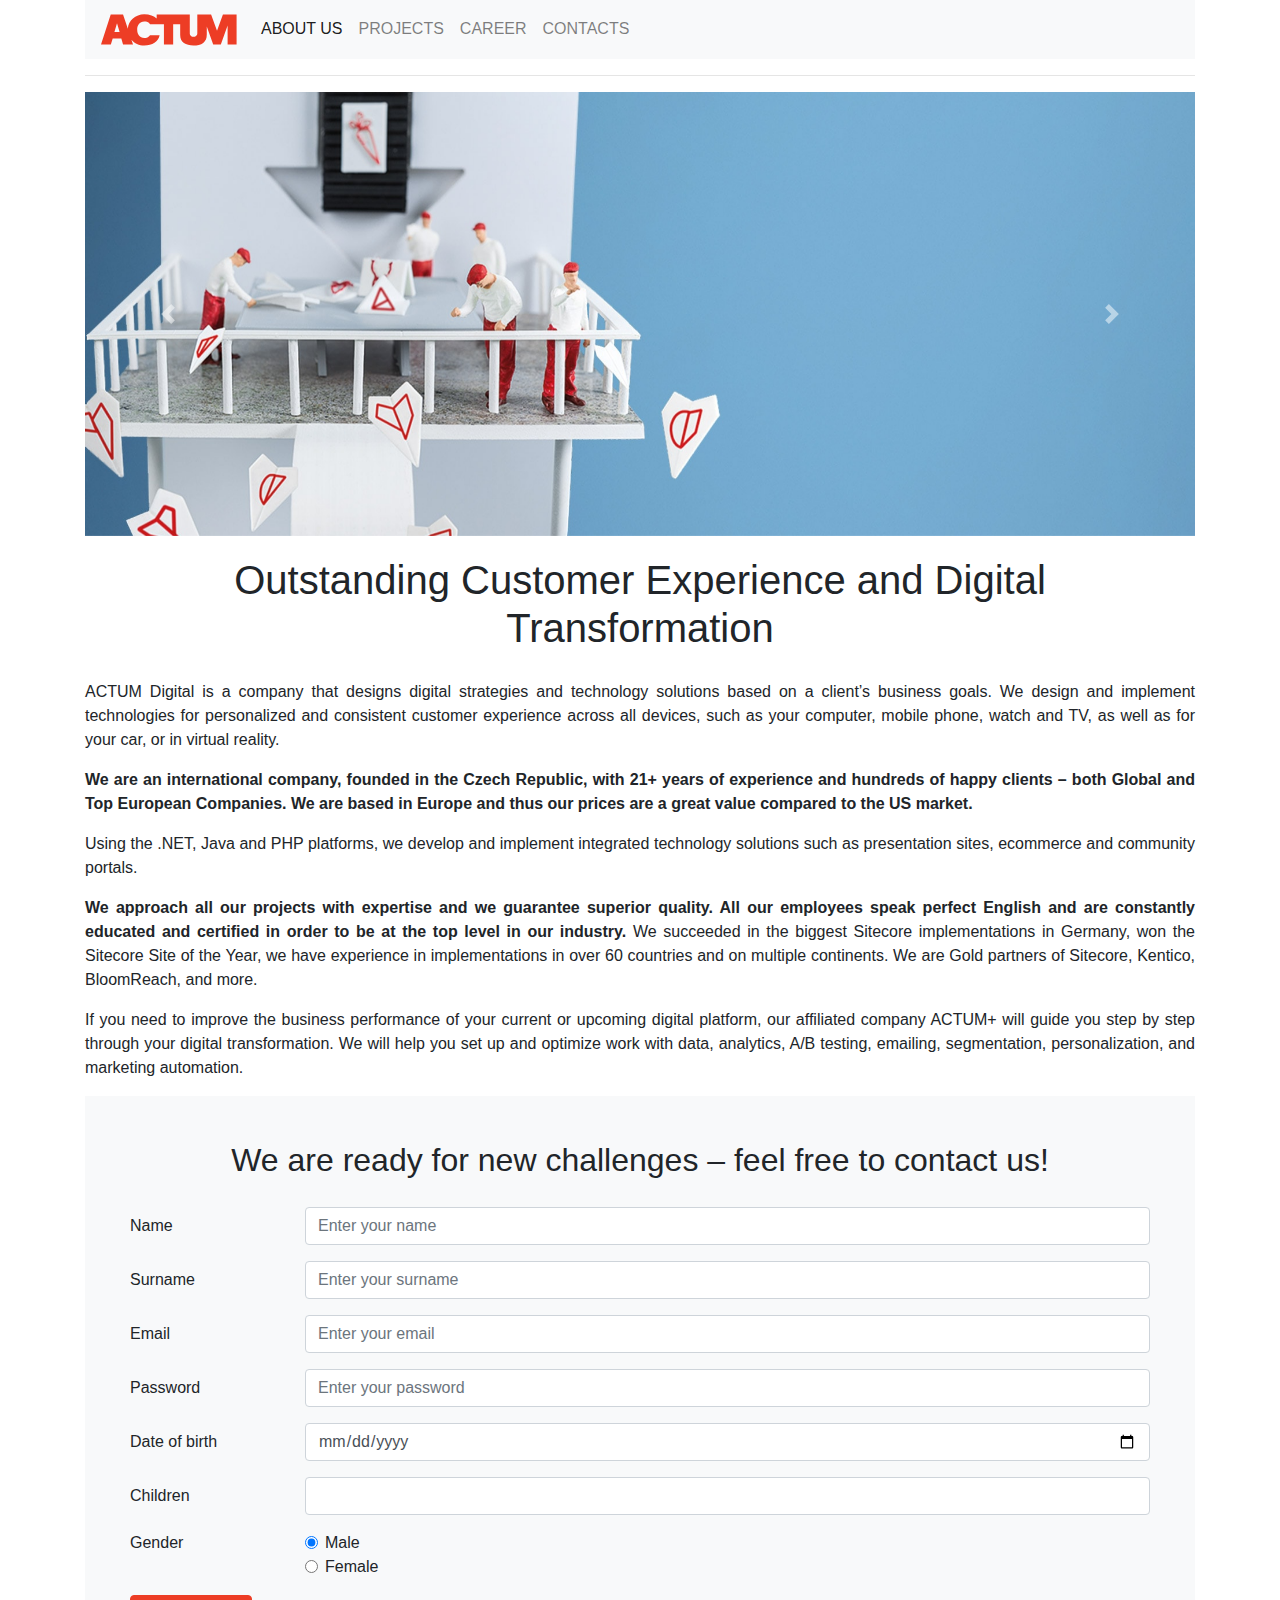
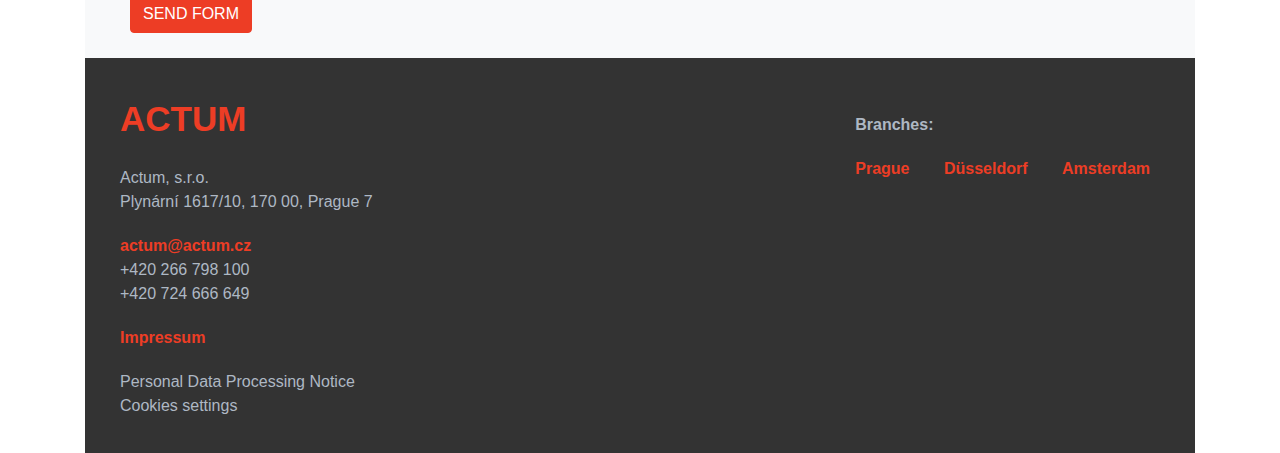
<file: actum/index.html>
<!DOCTYPE html>
<html lang="en">
<head>
    <meta charset="UTF-8">
    <meta name="viewport" content="width=device-width, initial-scale=1.0">
    <meta http-equiv="X-UA-Compatible" content="ie=edge">
    <link rel="stylesheet" href="https://stackpath.bootstrapcdn.com/bootstrap/4.3.1/css/bootstrap.min.css" integrity="sha384-ggOyR0iXCbMQv3Xipma34MD+dH/1fQ784/j6cY/iJTQUOhcWr7x9JvoRxT2MZw1T" crossorigin="anonymous">
    <link rel="stylesheet" href="style.css">
    <link rel="shortcut icon" href="image/favicon.png" type="image/png">
    <title>ACTUM</title>
</head>
<body>
    <div class="container">
        <div class="content">
        <header>
            <nav class="navbar navbar-expand-lg navbar-light bg-light">
                <a class="navbar-brand" href="#">
                    <span class="icon icon-logo" style="background-image: none;">
                        <svg width="136" height="32" viewBox="0 0 136 32" xmlns="http://www.w3.org/2000/svg">
                            <path d="M18.596 17.915h-5.172l2.586-8.62 2.586 8.62zm116.996 12.562V.427h-13.67l-5.911 16.256L110.1.427H96.306V19.27c0 2.832-2.34 3.57-3.818 3.57-1.478 0-3.695-.738-3.695-3.57V.427H55.665v4.187C52.956 1.782 48.645.181 43.227.181c-8.744 0-15.887 6.404-16.38 14.531L22.045.427H9.729L0 30.477h9.852l1.848-5.912h8.62l1.725 5.912h9.975l-1.601-4.803c3.079 3.57 7.635 5.788 12.808 5.788 8.005 0 14.286-3.695 15.394-10.222h-9.606c-1.355 2.094-3.571 2.833-5.788 2.833-4.557 0-7.02-3.695-7.02-8.251 0-4.557 2.34-8.252 7.02-8.252 2.463 0 4.433.493 5.788 2.71h13.917v20.197h9.236V10.279h7.02v10.838c0 3.695 1.231 6.281 3.694 7.882 2.586 1.6 5.542 2.463 9.606 2.463 3.818 0 7.266-.863 9.73-2.586 2.462-1.601 3.57-4.434 3.57-8.252V12.62l6.404 17.858h7.635l6.774-18.966v18.966h8.991z" fill="#ED3D25" fill-rule="evenodd">
                            </path>
                        </svg>
                    </span>
                </a>
                <button class="navbar-toggler" type="button" data-toggle="collapse" data-target="#navbarNav" aria-controls="navbarNav" aria-expanded="false" aria-label="Toggle navigation">
                    <span class="navbar-toggler-icon"></span>
                </button>
                <div class="collapse navbar-collapse" id="navbarNav">
                    <ul class="navbar-nav">
                        <li class="nav-item active">
                            <a class="nav-link" href="#">About Us <span class="sr-only">(current)</span></a>
                        </li>
                        <li class="nav-item">
                            <a class="nav-link" href="#">Projects</a>
                        </li>
                        <li class="nav-item">
                            <a class="nav-link" href="#">Career</a>
                        </li>
                        <li class="nav-item">
                            <a class="nav-link" href="#">Contacts</a>
                        </li>
                    </ul>
                </div>
            </nav>
        </header>
        <main>
            <hr/>
            <div class="middle">
                <div id="carouselExampleControls" class="carousel slide" data-ride="carousel">
                    <div class="carousel-inner">
                      <div class="carousel-item active">
                        <img src="image/1.jpg" class="d-block w-100" alt="image1">
                      </div>
                      <div class="carousel-item">
                        <img src="image/2.jpg" class="d-block w-100" alt="image2">
                      </div>
                      <div class="carousel-item">
                        <img src="image/3.jpg" class="d-block w-100" alt="image3">
                      </div>
                    </div>
                    <a class="carousel-control-prev" href="#carouselExampleControls" role="button" data-slide="prev">
                      <span class="carousel-control-prev-icon" aria-hidden="true"></span>
                      <span class="sr-only">Previous</span>
                    </a>
                    <a class="carousel-control-next" href="#carouselExampleControls" role="button" data-slide="next">
                      <span class="carousel-control-next-icon" aria-hidden="true"></span>
                      <span class="sr-only">Next</span>
                    </a>
                  </div>
                  <div class="aboutAll">
                      <h1>Outstanding Customer Experience and Digital<br> Transformation</h1>
                      <div class="about">
                        <p>ACTUM Digital is a company that designs digital strategies and technology solutions based on a client’s business goals. We design and implement technologies for personalized and consistent customer experience across all devices, such as your computer, mobile phone, watch and TV, as well as for your car, or in virtual reality.</p>
                        <p><strong>We are an international company, founded in the Czech Republic, with 21+ years of experience and hundreds of happy clients – both Global and Top European Companies. We are based in Europe and thus our prices are a great value compared to the US market.</strong></p>
                        <p>Using the .NET, Java and PHP platforms, we develop and implement integrated technology solutions such as presentation sites, ecommerce and community portals.</p>
                        <p><strong>We approach all our projects with expertise and we guarantee superior quality. All our employees speak perfect English and are constantly educated and certified in order to be at the top level in our industry.</strong> We succeeded in the biggest Sitecore implementations in Germany, won the Sitecore Site of the Year, we have experience in implementations in over 60 countries and on multiple continents. We are Gold partners of Sitecore, Kentico, BloomReach, and more.</p>
                        <p>If you need to improve the business performance of your current or upcoming digital platform, our affiliated company ACTUM+ will guide you step by step through your digital transformation. We will help you set up and optimize work with data, analytics, A/B testing, emailing, segmentation, personalization, and marketing automation.</p>
                      </div>
                  </div>
            </div>
            <div class="form">
                <h2>We are ready for new challenges – feel free to contact us!</h2>
                <form class="needs-validation" novalidate>
                        <div class="form-group row">
                            <label for="inputName" class="col-sm-2 col-form-label">Name</label>
                            <div class="col-sm-10">
                                <input type="text" class="form-control" id="inputName" placeholder="Enter your name" required>
                                <div class="invalid-feedback">It's invalid name</div>
                            </div>
                        </div>
                        <div class="form-group row">
                            <label for="inputSurname"class="col-sm-2 col-form-label">Surname</label>
                            <div class="col-sm-10">
                                <input type="text" class="form-control" id="inputSurname" placeholder="Enter your surname" required>
                                <div class="invalid-feedback">It's invalid surname</div>
                            </div>
                        </div>
                        <div class="form-group row">
                            <label for="inputEmail"class="col-sm-2 col-form-label">Email</label>
                            <div class="col-sm-10">
                                <input type="email" class="form-control" id="inputEmail" placeholder="Enter your email" required>
                                <div class="invalid-feedback">Email looks like: mymail@mail.ru or my.mail@mail.ru or my-mail@mail.ru</div>
                            </div>
                        </div>
                        <div class="form-group row">
                            <label for="inputPassword" class="col-sm-2 col-form-label">Password</label>
                            <div class="col-sm-10">
                                <input type="password" data-minlegth="6" class="form-control" id="inputPassword" placeholder="Enter your password" required>
                                <div class="invalid-feedback">Must be 6 characters long</div>
                            </div>
                        </div>
                        <div class="form-group row">
                            <label for="inputDate" class="col-sm-2 col-form-label">Date of birth</label>
                            <div class="col-sm-10">
                                <input type="date" class="form-control" id="inputDate" required>
                                <div class="invalid-feedback">Please provide a valid date</div>
                            </div>
                        </div>
                        <div class="form-group row">
                            <label class="col-sm-2 col-form-label">Children</label>
                            <div class="col-sm-10">
                                <input type="number" class="form-control" min="0" required>
                                <div class="invalid-feedback">Please choose the number of children</div>
                            </div>
                        </div>
                        <fieldset class="form-group">
                            <div class="row">
                                <legend class="col-form-label col-sm-2 pt-0">Gender</legend>
                                <div class="col-sm-10">
                                    <div class="form-check">
                                        <input class="form-check-input" type="radio" name="gender" value="male" checked>
                                        <label class="form-check-label">Male</label>
                                    </div>
                                    <div class="form-check">
                                        <input class="form-check-input" type="radio" name="gender" value="female">
                                        <label class="form-check-label">Female</label>
                                    </div>
                                </div>
                            </div>
                        </fieldset>
                        <button type="submit" class="btn btn-danger">send form</button>
                    </form>
            </div>
        </main>
    </div>
        <footer>
                <div class="address">
                        <div class="logo">
                            <span>actum</span>
                        </div>
                        <div class="address-detail">
                            <a target="_blank" href="#">Actum, s.r.o.<br>Plynární 1617/10, 170 00, Prague 7</a>
                        </div>
                        <div class="contacts">
                            <a href="#" class="email">actum@actum.cz</a><br>
                            <a href="#" class="phone">+420 266 798 100</a><br>
                            <a href="#" class="phone">+420 724 666 649</a><br>
                        </div>
                        <div class="link">
                            <a class="special-link" href="#">Impressum</a>
                        </div>
                        <div class="links">
                            <a href="#">Personal Data Processing Notice</a><br>
                            <a href="#">Cookies settings</a>
                        </div>
                    </div>
                    <div class="office">
                        <div class="title">Branches:</div>
                            <a class="link" href="#">Prague</a>
                            <a class="link" href="#">Düsseldorf</a>
                            <a class="link" href="#">Amsterdam</a>
                    </div>
        </footer>
    </div>

    <script src="https://code.jquery.com/jquery-3.3.1.slim.min.js" integrity="sha384-q8i/X+965DzO0rT7abK41JStQIAqVgRVzpbzo5smXKp4YfRvH+8abtTE1Pi6jizo" crossorigin="anonymous"></script>
    <script src="https://cdnjs.cloudflare.com/ajax/libs/popper.js/1.14.7/umd/popper.min.js" integrity="sha384-UO2eT0CpHqdSJQ6hJty5KVphtPhzWj9WO1clHTMGa3JDZwrnQq4sF86dIHNDz0W1" crossorigin="anonymous"></script>
    <script src="https://stackpath.bootstrapcdn.com/bootstrap/4.3.1/js/bootstrap.min.js" integrity="sha384-JjSmVgyd0p3pXB1rRibZUAYoIIy6OrQ6VrjIEaFf/nJGzIxFDsf4x0xIM+B07jRM" crossorigin="anonymous"></script>

    <script>
        (function() {
        'use strict';
            window.addEventListener('load', function() {
                var forms = document.getElementsByClassName('needs-validation');
                var validation = Array.prototype.filter.call(forms, function(form) {
                    form.addEventListener('submit', function(event) {
                        if (form.checkValidity() === false) {
                            event.preventDefault();
                            event.stopPropagation();
                        }
                    form.classList.add('was-validated');
                    }, false);
                });
            }, false);
        })();
    </script>
</body>
</html>
</file>
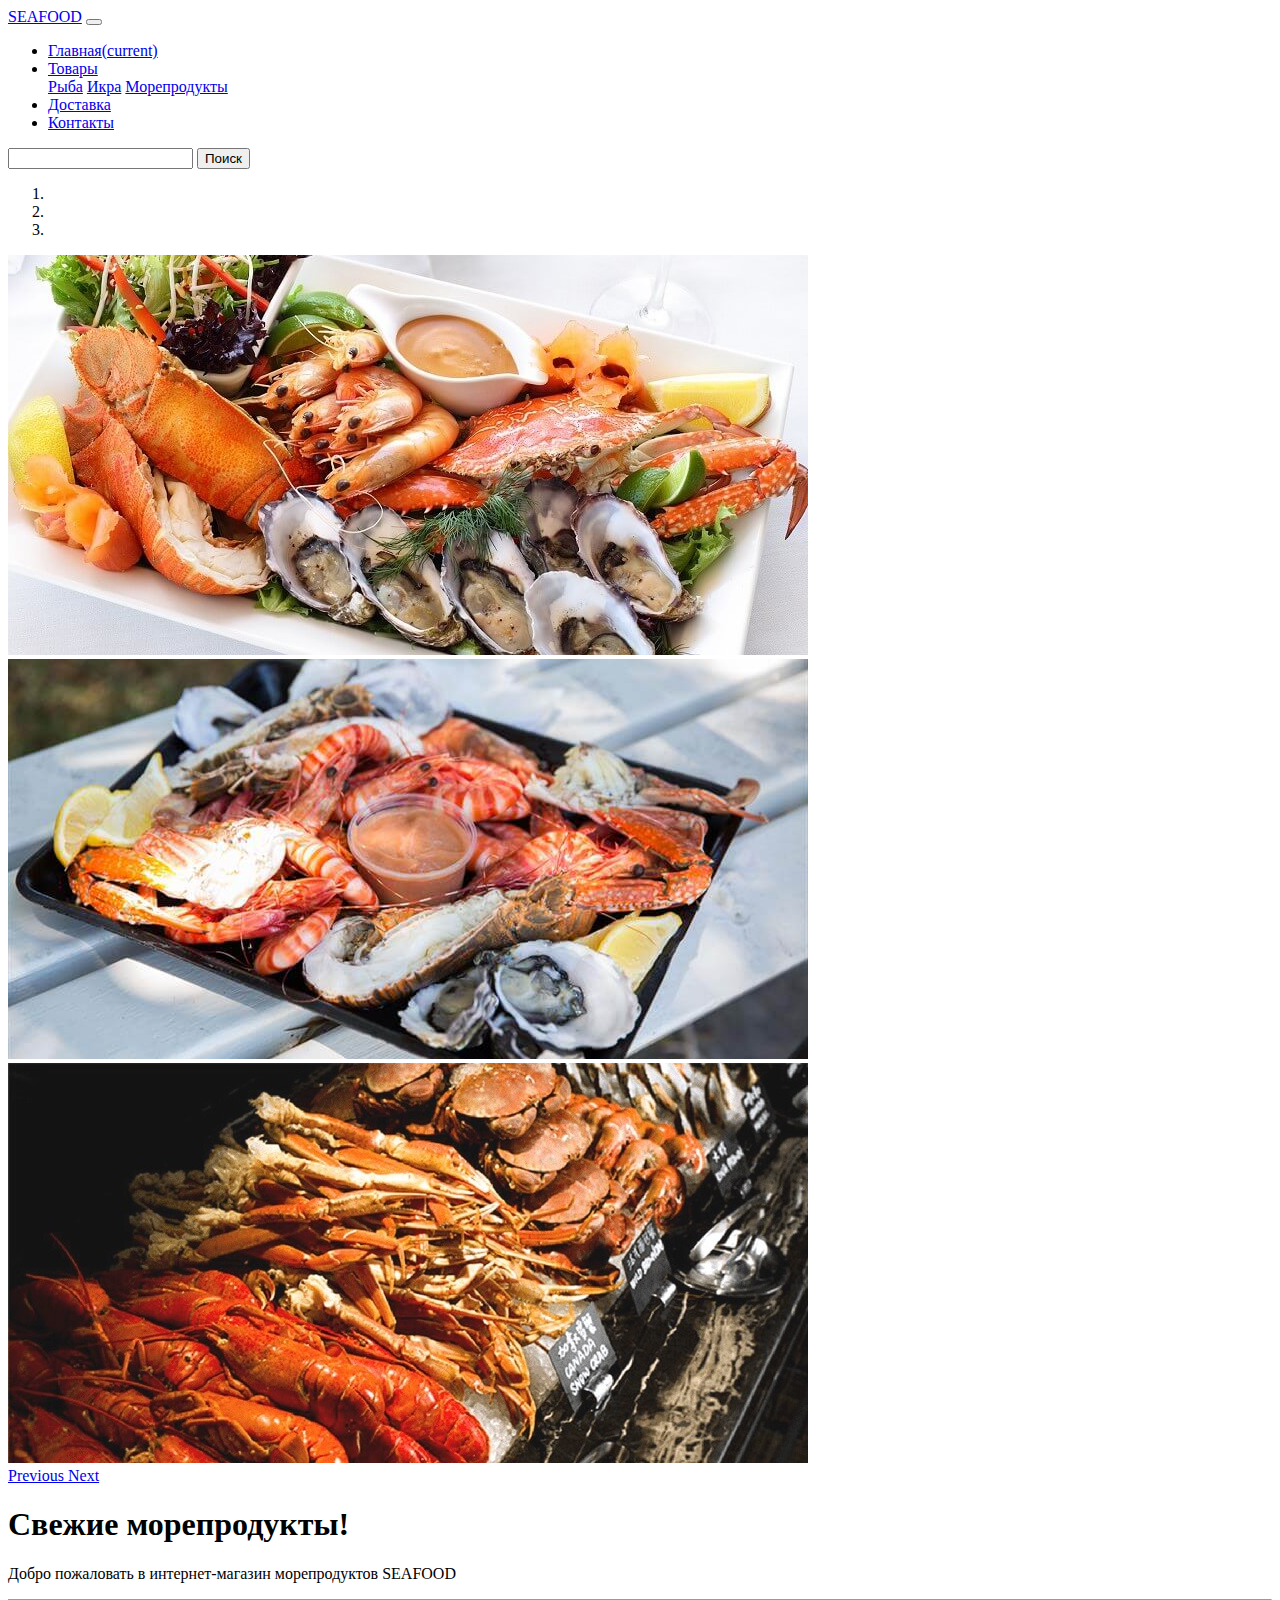
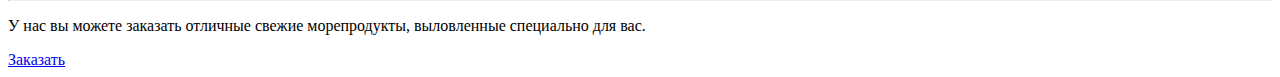
<file: Bootstrap/index.html>
<!DOCTYPE html>
<html lang="en">
<head>
    <meta charset="UTF-8">
    <title>Bootstrap-Seafood</title>
    <link rel="stylesheet" href="https://stackpath.bootstrapcdn.com/bootstrap/4.1.1/css/bootstrap.min.css" integrity="sha384-WskhaSGFgHYWDcbwN70/dfYBj47jz9qbsMId/iRN3ewGhXQFZCSftd1LZCfmhktB" crossorigin="anonymous">
</head>

<body>
  <div class="container">
     
      <nav class="navbar navbar-expand-lg navbar-light bg-light">
  <a class="navbar-brand" href="#">SEAFOOD</a>
  <button class="navbar-toggler" type="button" data-toggle="collapse" data-target="#navbarSupportedContent" aria-controls="navbarSupportedContent" aria-expanded="false" aria-label="Toggle navigation">
    <span class="navbar-toggler-icon"></span>
  </button>

  <div class="collapse navbar-collapse" id="navbarSupportedContent">
    <ul class="navbar-nav mr-auto">
      <li class="nav-item active">
        <a class="nav-link" href="#">Главная<span class="sr-only">(current)</span></a>
      </li>
      <li class="nav-item dropdown">
        <a class="nav-link dropdown-toggle" href="#" id="navbarDropdown" role="button" data-toggle="dropdown" aria-haspopup="true" aria-expanded="false">
          Товары
        </a>
        <div class="dropdown-menu" aria-labelledby="navbarDropdown">
          <a class="dropdown-item" href="#">Рыба</a>
          <a class="dropdown-item" href="#">Икра</a>
          <a class="dropdown-item" href="#">Морепродукты</a>
        </div>
      </li>
      <li class="nav-item">
        <a class="nav-link" href="#">Доставка</a>
      </li>
      <li class="nav-item">
        <a class="nav-link" href="#">Контакты</a>
      </li>
    </ul>
    <form class="form-inline my-2 my-lg-0">
      <input class="form-control mr-sm-2" type="search" aria-label="Search">
      <button class="btn btn-outline-success my-2 my-sm-0" type="submit">Поиск</button>
    </form>
  </div>
</nav>
  
<div id="carouselExampleIndicators" class="carousel slide" data-ride="carousel">
  <ol class="carousel-indicators">
    <li data-target="#carouselExampleIndicators" data-slide-to="0" class="active"></li>
    <li data-target="#carouselExampleIndicators" data-slide-to="1"></li>
    <li data-target="#carouselExampleIndicators" data-slide-to="2"></li>
  </ol>
  <div class="carousel-inner">
    <div class="carousel-item active">
      <img class="d-block w-100" src="../Bootstrap/img/slider-1.jpg" alt="First slide">
    </div>
    <div class="carousel-item">
      <img class="d-block w-100" src="../Bootstrap/img/slider-2.jpg" alt="Second slide">
    </div>
    <div class="carousel-item">
      <img class="d-block w-100" src="../Bootstrap/img/slider-3.jpg" alt="Third slide">
    </div>
  </div>
  <a class="carousel-control-prev" href="#carouselExampleIndicators" role="button" data-slide="prev">
    <span class="carousel-control-prev-icon" aria-hidden="true"></span>
    <span class="sr-only">Previous</span>
  </a>
  <a class="carousel-control-next" href="#carouselExampleIndicators" role="button" data-slide="next">
    <span class="carousel-control-next-icon" aria-hidden="true"></span>
    <span class="sr-only">Next</span>
  </a>
</div>
 
 <div class="jumbotron">
  <h1 class="display-4">Свежие морепродукты!</h1>
  <p class="lead">Добро пожаловать в интернет-магазин морепродуктов SEAFOOD</p>
  <hr class="my-4">
  <p>У нас вы можете заказать отличные свежие морепродукты, выловленные специально для вас.</p>
  <a class="btn btn-primary btn-lg" href="#" role="button">Заказать</a>
</div>
 
  </div>
    <script src="https://code.jquery.com/jquery-3.3.1.slim.min.js" integrity="sha384-q8i/X+965DzO0rT7abK41JStQIAqVgRVzpbzo5smXKp4YfRvH+8abtTE1Pi6jizo" crossorigin="anonymous"></script>
    <script src="https://cdnjs.cloudflare.com/ajax/libs/popper.js/1.14.3/umd/popper.min.js" integrity="sha384-ZMP7rVo3mIykV+2+9J3UJ46jBk0WLaUAdn689aCwoqbBJiSnjAK/l8WvCWPIPm49" crossorigin="anonymous"></script>
    <script src="https://stackpath.bootstrapcdn.com/bootstrap/4.1.1/js/bootstrap.min.js" integrity="sha384-smHYKdLADwkXOn1EmN1qk/HfnUcbVRZyYmZ4qpPea6sjB/pTJ0euyQp0Mk8ck+5T" crossorigin="anonymous"></script>
</body>
</html>
</file>
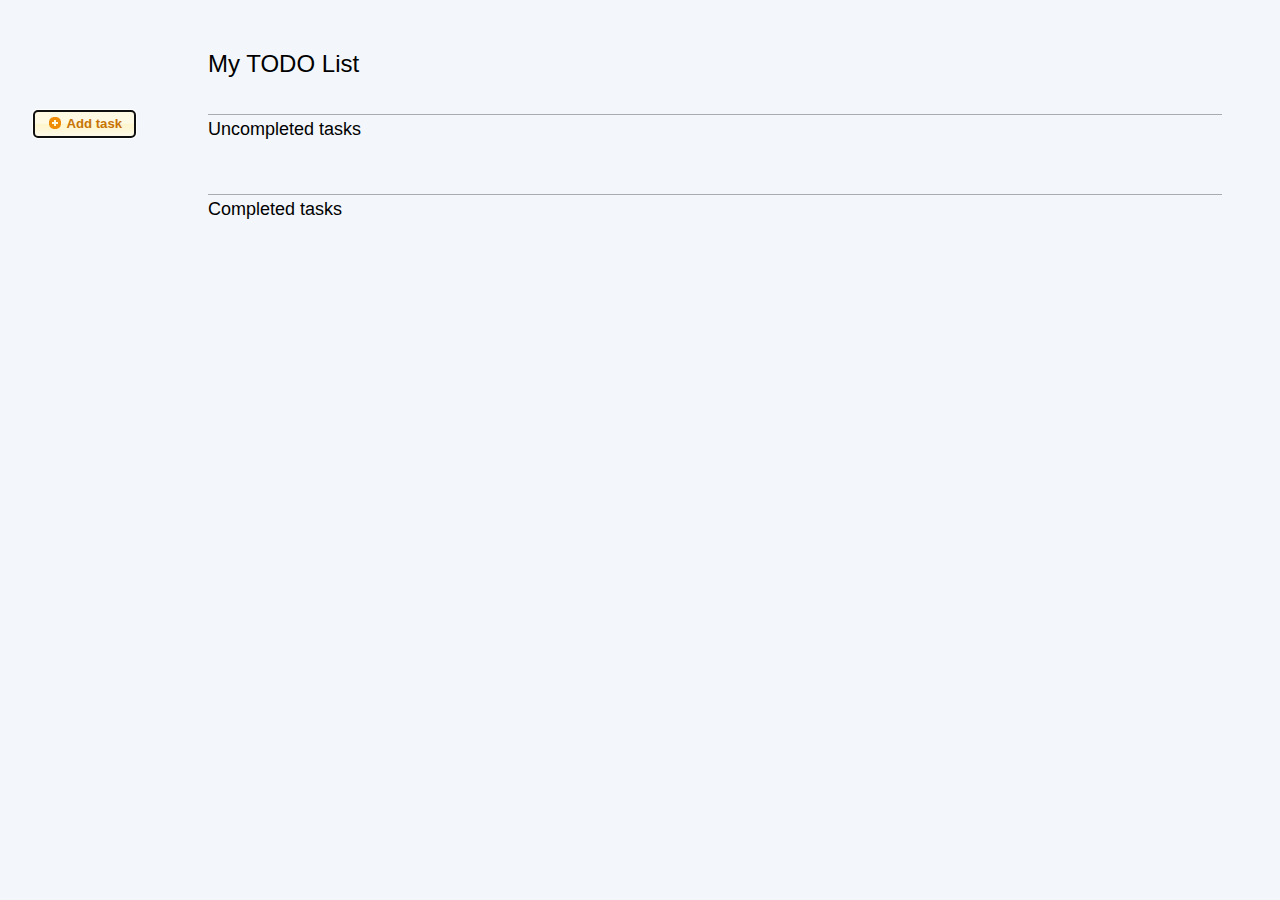
<file: Planner/index.html>
<!DOCTYPE html>
<html lang="en">
<head>
    <meta charset="UTF-8">
    <title>My planner</title>
    <link rel="stylesheet" href="css/task.css">
    <link rel="stylesheet" href="css/jquery-ui.min.css">
    <script src="js/jquery.min.js"></script>
    <script src="js/jquery-ui.min.js"></script>
    <script src="js/task.js"></script>
</head>
<body>
    <div class="container">
        <h1>My TODO List</h1>
        <button id="addTask">Add task</button>

        <div id="plannedTask">
            <h2>Uncompleted tasks</h2>
            <ul id="planned-list" class="sortlist"></ul>
        </div>

        <div id="completedTask">
            <h2>Completed tasks</h2>
            <ul id="completed-list" class="sortlist"></ul>
        </div>

        <div id="newTaskDialog" title="Добавьте задачу">
            <p>
                <label for="task">Name of task</label>
                <input type="text" name="task" id="task">
            </p>
        </div>

    </div>
</body>
</html>
</file>
<file: actum/style.css>
* {
    margin: 0;
    padding: 0;
}

html,
body {
    height: 100%;
    font-family: 'Source Sans Pro','Helvetica Neue',Helvetica,Arial,sans-serif;
}

.container {
    min-height: 100%;
    display: flex;
    flex-direction: column;
}

.content {
    flex: 1;
}

.navbar-nav a,
button{
    text-transform: uppercase;
}

.btn {
    background-color: #ED3D25;
    border-color: #ED3D25;
}

.btn:hover {
    color: #ED3D25;
    background-color: white;
    border-color: #ED3D25;
}

.aboutAll h1,
.form h2 {
    text-align: center;
    padding: 20px;
}

.about {
    text-align: justify;
}
.form {
    background-color: #f8f9fa;
    padding: 25px 45px;
}

footer {
    background-color: #333;
    display: flex;
    justify-content: space-between;
}
.address{
    padding: 25px;
}
.logo span {
    color: #ED3D25;
    font-size: 35px;
    font-weight: bold;
    text-transform: uppercase;
}
.logo,
.address-detail,
.contacts,
.link,
.links {
    padding: 10px;
}
.address-detail a,
.links a,
.contacts .phone {
    color: #AEB8C4;
    text-decoration: none;
}

.contacts .email,
.link .special-link {
    color: #ED3D25;
    font-weight: bold;
    text-decoration: none;
}

.address-detail a:hover,
.links a:hover,
.contacts .phone:hover,
.contacts .email:hover,
.link .special-link:hover,
.office a:hover {
    text-decoration: underline;
}

.office {
    padding: 55px 25px 25px 25px;
}

.office .title {
    color: #AEB8C4;
    font-weight: bold;
    padding-bottom: 20px;
    padding-left: 10px;
}

.office a {
    color: #ED3D25;
    font-weight: bold;
    text-decoration: none;
    padding-right: 20px;
}
</file>
<file: Planner/css/task.css>
body {
    background: rgba(240, 245, 250, 0.8);
}

ol {
    padding-left: 1.4em;
    list-style: decimal;
}

body {
    font-family: "Trebuchet MS", Verdana, sans-serif;
    font-size: .75em;
}

.container {
    position: relative;
    margin: 50px 50px 0 200px;
}

h1 {
    font-weight: normal;
    font-size: 2em;
    margin-bottom: .9em;
    color: black;
}

h2 {
    font-weight: normal;
    font-size: 1.5em;
    border-top: 1px solid rgba(0, 0, 0, 0.3);
    margin-top: 2em;
    padding-top: .2em;
}

#addTask {
    position: absolute;
    left: -175px;
    top: 60px;
}

#planned-list, #completed-list {
    margin: 0.5em 0 0 0;
    padding: 0.2em 0 0 0;
    list-style-type: none;
    font-size: 1.5em;
}

#planned-list li, #completed-list li {
    border: 1px solid rgba(0, 0, 0, 0.3);
    padding-top: .1em;
    line-height: 170%;
    margin-top: .2em;
    background-color: white;
}

#planned-list .ui-state-highlight, #completed-list .ui-state-hightlight {
    min-height: 30px;
}

.delete, .done {
    font-weight: bold;
    font-size: .9em;
    display: inline-block;
    margin: 0.25em 0.2em;
    cursor: pointer;
    border-radius: .2em;
    line-height: 130%;
    width: 1.2em;
    height: 1.2em;
    text-align: center;
    border: 1px solid rgba(0, 0, 0, 0.2);
}

.done {
    float: right;
    margin-right: 1em;
    color: white;
}

.delete {
    float: right;
}

.delete:hover {
    background-color: red;
    color: white;
}

#planned-list .done:hover {
    background-color: green;
    color: white;
}

#completed-list .done {
    color: green;
    border: none;
    cursor: default;
}
</file>
